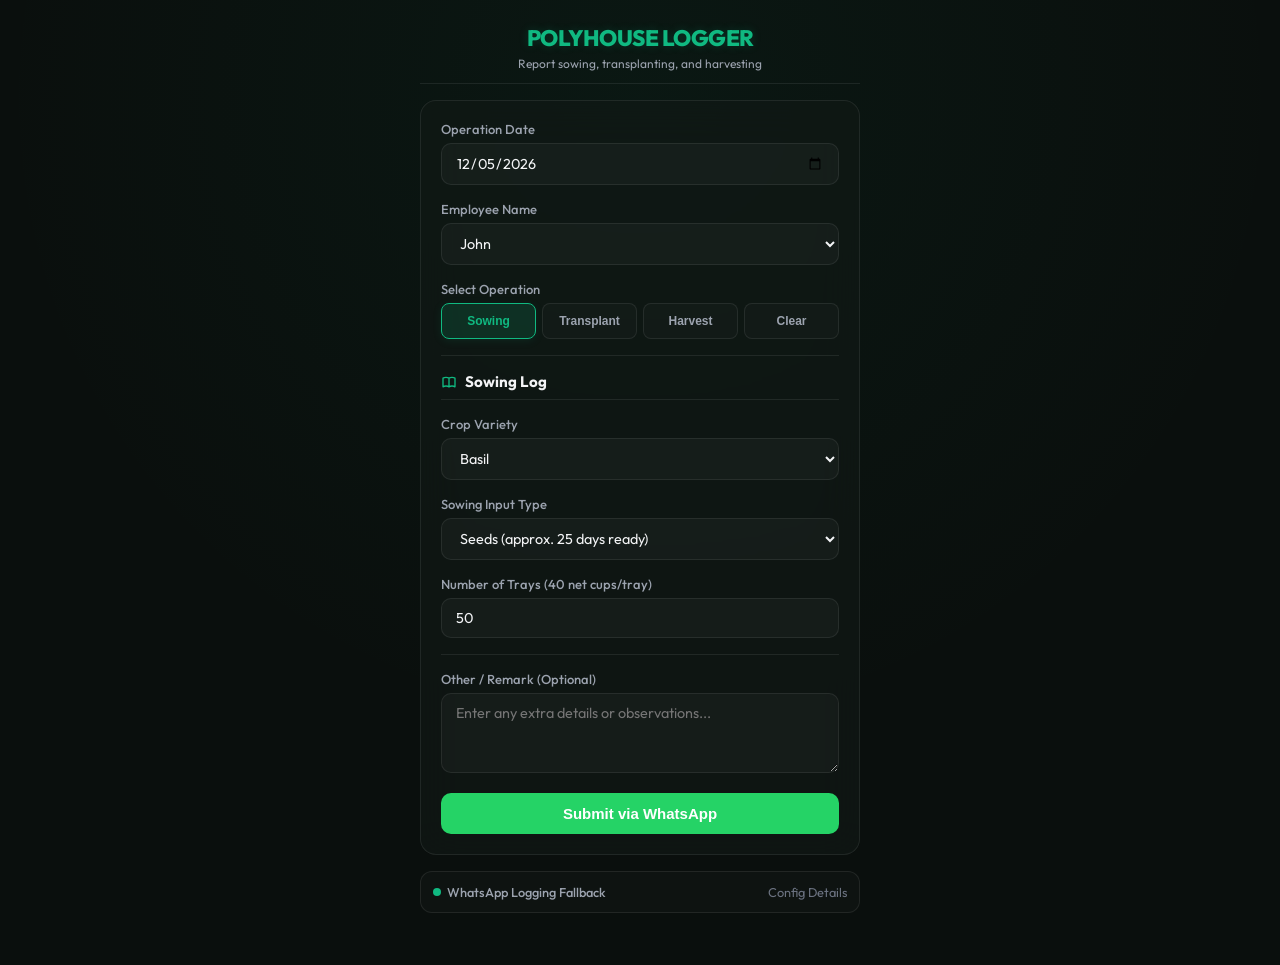
<file: log.html>
<!DOCTYPE html>
<html lang="en">
<head>
  <meta charset="UTF-8">
  <meta name="viewport" content="width=device-width, initial-scale=1.0, maximum-scale=1.0, user-scalable=no">
  <title>Polyhouse Mobile Logger</title>
  <link rel="stylesheet" href="styles.css">
  <style>
    body {
      justify-content: center;
      background-image: radial-gradient(circle at 50% 10%, rgba(16, 185, 129, 0.05) 0%, transparent 60%);
      padding: 12px;
      overflow-y: auto;
    }
    
    .mobile-container {
      width: 100%;
      max-width: 440px;
      margin: 0 auto;
      display: flex;
      flex-direction: column;
      gap: 16px;
      padding-bottom: 40px;
    }

    .mobile-header {
      text-align: center;
      padding: 12px 0;
      border-bottom: 1px solid var(--border-color);
    }

    .mobile-header h1 {
      font-size: 1.4rem;
      font-weight: 800;
      letter-spacing: -0.5px;
      color: var(--accent);
      text-shadow: 0 0 10px rgba(16, 185, 129, 0.2);
    }

    .mobile-header p {
      font-size: 0.75rem;
      color: var(--text-secondary);
      margin-top: 4px;
    }

    .mobile-card {
      background: var(--bg-card);
      backdrop-filter: blur(20px);
      -webkit-backdrop-filter: blur(20px);
      border: 1px solid var(--border-color);
      border-radius: 16px;
      padding: 20px;
    }

    .section-title {
      font-size: 0.95rem;
      font-weight: 700;
      margin-bottom: 16px;
      display: flex;
      align-items: center;
      gap: 8px;
      color: var(--text-primary);
      border-bottom: 1px solid var(--border-color);
      padding-bottom: 8px;
    }

    .section-title svg {
      color: var(--accent);
    }

    /* Operation Selection Grid */
    .op-selector {
      display: grid;
      grid-template-columns: repeat(4, 1fr);
      gap: 6px;
      margin-bottom: 16px;
    }

    .op-btn {
      background: rgba(255, 255, 255, 0.02);
      border: 1px solid var(--border-color);
      color: var(--text-secondary);
      padding: 10px 4px;
      border-radius: 8px;
      font-size: 0.75rem;
      font-weight: 600;
      cursor: pointer;
      text-align: center;
      transition: var(--transition-fast);
    }

    .op-btn.active {
      background: rgba(16, 185, 129, 0.15);
      color: var(--accent);
      border-color: var(--accent);
      box-shadow: 0 2px 10px rgba(16, 185, 129, 0.1);
    }

    /* Row Picker Grid */
    .picker-grid {
      display: grid;
      grid-template-columns: repeat(5, 1fr);
      gap: 6px;
      margin-bottom: 12px;
      max-height: 110px;
      overflow-y: auto;
      padding: 4px;
      border: 1px solid var(--border-color);
      border-radius: 10px;
      background: rgba(0, 0, 0, 0.2);
    }

    .picker-btn {
      background: rgba(255, 255, 255, 0.03);
      border: 1px solid var(--border-color);
      color: var(--text-secondary);
      padding: 6px 0;
      border-radius: 8px;
      font-size: 0.75rem;
      font-weight: 600;
      cursor: pointer;
      transition: var(--transition-fast);
    }

    .picker-btn.active {
      background: var(--accent);
      color: #fff;
      border-color: var(--accent);
      box-shadow: 0 0 10px var(--accent-glow);
    }

    .line-selector {
      display: grid;
      grid-template-columns: 1fr 1fr;
      gap: 12px;
      margin-bottom: 16px;
    }

    .line-btn {
      background: rgba(255, 255, 255, 0.03);
      border: 1px solid var(--border-color);
      color: var(--text-secondary);
      padding: 10px;
      border-radius: 10px;
      font-size: 0.85rem;
      font-weight: 700;
      cursor: pointer;
      transition: var(--transition-fast);
      text-align: center;
    }

    .line-btn.active {
      background: rgba(6, 182, 212, 0.2);
      border-color: #06b6d4;
      color: #22d3ee;
      box-shadow: 0 0 8px rgba(6, 182, 212, 0.15);
    }

    .btn-actions-stack {
      display: flex;
      flex-direction: column;
      gap: 10px;
      margin-top: 16px;
    }

    .btn-whatsapp {
      background: #25d366 !important;
      color: #fff !important;
    }

    .btn-whatsapp:hover {
      background: #128c7e !important;
      box-shadow: 0 4px 15px rgba(37, 211, 102, 0.3) !important;
    }

    .status-banner {
      background: rgba(255, 255, 255, 0.02);
      border: 1px solid var(--border-color);
      border-radius: 12px;
      padding: 12px;
      font-size: 0.8rem;
      display: flex;
      align-items: center;
      justify-content: space-between;
    }
  </style>
</head>
<body>

  <div class="mobile-container">
    
    <!-- Header -->
    <div class="mobile-header">
      <h1>POLYHOUSE LOGGER</h1>
      <p>Report sowing, transplanting, and harvesting</p>
    </div>

    <!-- Unified Reporting Card -->
    <div class="mobile-card">
      
      <!-- Date & Employee selection at the TOP (Always visible) -->
      <div class="form-group">
        <label for="m-date">Operation Date</label>
        <input type="date" id="m-date" required>
      </div>

      <div class="form-group">
        <label for="m-employee">Employee Name</label>
        <select id="m-employee" required>
          <!-- Loaded dynamically from configuration link -->
          <option value="Sanjay Kumar">Sanjay Kumar</option>
          <option value="John Doe">John Doe</option>
        </select>
      </div>

      <!-- Operation Selector -->
      <div class="form-group" style="margin-top: 16px;">
        <label>Select Operation</label>
        <div class="op-selector">
          <button type="button" class="op-btn active" id="op-sowing" onclick="selectOperation('sowing')">Sowing</button>
          <button type="button" class="op-btn" id="op-transplant" onclick="selectOperation('transplant')">Transplant</button>
          <button type="button" class="op-btn" id="op-harvest" onclick="selectOperation('harvest')">Harvest</button>
          <button type="button" class="op-btn" id="op-clear" onclick="selectOperation('clear')">Clear</button>
        </div>
      </div>

      <!-- DYNAMIC SECTION FOR SOWING -->
      <div id="section-sowing" style="display:block; border-top:1px solid var(--border-color); padding-top:16px;">
        <div class="section-title">
          <svg xmlns="http://www.w3.org/2000/svg" width="16" height="16" fill="none" viewBox="0 0 24 24" stroke="currentColor" stroke-width="2"><path stroke-linecap="round" stroke-linejoin="round" d="M12 6.253v13m0-13C10.832 5.477 9.246 5 7.5 5S4.168 5.477 3 6.253v13C4.168 18.477 5.754 18 7.5 18s3.332.477 4.5 1.253m0-13C13.168 5.477 14.754 5 16.5 5c1.747 0 3.332.477 4.5 1.253v13C19.832 18.477 18.247 18 16.5 18c-1.746 0-3.332.477-4.5 1.253" /></svg>
          <span>Sowing Log</span>
        </div>
        <div class="form-group">
          <label for="m-sow-crop">Crop Variety</label>
          <select id="m-sow-crop">
            <!-- Populated dynamically -->
            <option value="Romaine Lettuce">Romaine Lettuce</option>
            <option value="Butterhead Lettuce">Butterhead Lettuce</option>
            <option value="Spinach">Spinach</option>
            <option value="Basil">Basil</option>
            <option value="Coriander">Coriander</option>
          </select>
        </div>
        <div class="form-group">
          <label for="m-sow-type">Sowing Input Type</label>
          <select id="m-sow-type">
            <option value="seed">Seeds (approx. 25 days ready)</option>
            <option value="sapling">Saplings (approx. 9 days ready)</option>
          </select>
        </div>
        <div class="form-group">
          <label for="m-sow-trays">Number of Trays (40 net cups/tray)</label>
          <input type="number" id="m-sow-trays" min="1" max="500" value="50">
        </div>
      </div>

      <!-- DYNAMIC SECTION FOR TRANSPLANT -->
      <div id="section-transplant" style="display:none; border-top:1px solid var(--border-color); padding-top:16px;">
        <div class="section-title">
          <svg xmlns="http://www.w3.org/2000/svg" width="16" height="16" fill="none" viewBox="0 0 24 24" stroke="currentColor" stroke-width="2"><path stroke-linecap="round" stroke-linejoin="round" d="M12 4v16m8-8H4" /></svg>
          <span>Transplant Log</span>
        </div>
        <div class="form-group">
          <label>Select Target Row</label>
          <div class="picker-grid" id="picker-tx-row">
            <!-- Row buttons injected -->
          </div>
        </div>
        <div class="form-group">
          <label for="m-tx-crop">Select Crop Variety</label>
          <select id="m-tx-crop" onchange="updateGeneratedBatchId()">
            <!-- Populated dynamically -->
          </select>
        </div>
        <div class="form-group">
          <label>Generated Batch ID</label>
          <div id="m-tx-batch-display" style="padding: 10px 14px; background: rgba(255,255,255,0.05); border: 1px solid var(--border-color); border-radius: 10px; font-weight: 700; color: var(--accent); font-family: monospace;">-</div>
        </div>
        <div class="form-group">
          <label for="m-tx-towers">Towers Transplanted (Max 126)</label>
          <input type="number" id="m-tx-towers" min="1" max="126" value="126">
        </div>
      </div>

      <!-- DYNAMIC SECTION FOR HARVEST -->
      <div id="section-harvest" style="display:none; border-top:1px solid var(--border-color); padding-top:16px;">
        <div class="section-title">
          <svg xmlns="http://www.w3.org/2000/svg" width="16" height="16" fill="none" viewBox="0 0 24 24" stroke="currentColor" stroke-width="2"><path stroke-linecap="round" stroke-linejoin="round" d="M9 12l2 2 4-4M7.835 4.697a3.42 3.42 0 001.946-.806 3.42 3.42 0 014.438 0 3.42 3.42 0 001.946.806 3.42 3.42 0 013.138 3.138 3.42 3.42 0 00.806 1.946 3.42 3.42 0 010 4.438 3.42 3.42 0 00-.806 1.946 3.42 3.42 0 01-3.138 3.138 3.42 3.42 0 00-1.946.806 3.42 3.42 0 01-4.438 0 3.42 3.42 0 00-1.946-.806 3.42 3.42 0 01-3.138-3.138 3.42 3.42 0 00-.806-1.946 3.42 3.42 0 010-4.438 3.42 3.42 0 00.806-1.946 3.42 3.42 0 013.138-3.138z" /></svg>
          <span>Harvest & Yield Log</span>
        </div>
        <div class="form-group">
          <label>Select Row</label>
          <div class="picker-grid" id="picker-hrv-row">
            <!-- Row buttons injected -->
          </div>
        </div>
        <div class="form-group">
          <label>Active Growing Crop Info</label>
          <div id="m-hrv-active-info" style="padding: 12px; background: rgba(255,255,255,0.03); border: 1px solid var(--border-color); border-radius: 10px; font-size: 0.85rem; font-weight: 500;">Please select row</div>
        </div>
        <div class="form-group">
          <label for="m-hrv-stage">Stage Cut</label>
          <select id="m-hrv-stage">
            <option value="Shenda">Shenda Cut (Grooming / Pruning)</option>
            <option value="Harvest 1">1st Commercial Harvest</option>
            <option value="Harvest 2">2nd Commercial Harvest</option>
            <option value="Harvest 3">3rd Commercial Harvest</option>
          </select>
        </div>
        <div class="form-group">
          <label for="m-hrv-yield">Actual Yield (kg)</label>
          <input type="number" id="m-hrv-yield" step="0.1" placeholder="e.g. 450">
        </div>
        <div class="form-group">
          <label for="m-hrv-waste">Waste / Rejection (kg)</label>
          <input type="number" id="m-hrv-waste" step="0.1" value="0">
        </div>
      </div>

      <!-- DYNAMIC SECTION FOR CLEARANCE -->
      <div id="section-clear" style="display:none; border-top:1px solid var(--border-color); padding-top:16px;">
        <div class="section-title">
          <svg xmlns="http://www.w3.org/2000/svg" width="16" height="16" fill="none" viewBox="0 0 24 24" stroke="currentColor" stroke-width="2"><path stroke-linecap="round" stroke-linejoin="round" d="M19 7l-.867 12.142A2 2 0 0116.138 21H7.862a2 2 0 01-1.995-1.858L5 7m5 4v6m4-6v6m1-10V4a1 1 0 00-1-1h-4a1 1 0 00-1 1v3M4 7h16" /></svg>
          <span>Clear & Reset Row</span>
        </div>
        <div class="form-group">
          <label>Select Row</label>
          <div class="picker-grid" id="picker-clr-row">
            <!-- Row buttons injected -->
          </div>
        </div>
        <div class="form-group">
          <label for="m-clr-reason">Reason for Clearance</label>
          <select id="m-clr-reason">
            <option value="Normal harvest cycle completed">Normal harvest cycle completed</option>
            <option value="Crop disease / cleaning">Crop disease / cleaning</option>
            <option value="Early reset / weather change">Early reset / weather change</option>
          </select>
        </div>
      </div>

      <!-- Remark / Notes -->
      <div class="form-group" style="border-top: 1px solid var(--border-color); padding-top: 16px; margin-top: 16px;">
        <label for="m-remark">Other / Remark (Optional)</label>
        <textarea id="m-remark" placeholder="Enter any extra details or observations..." rows="3" style="width: 100%; min-height: 80px;"></textarea>
      </div>

      <!-- Submit button -->
      <div class="btn-actions-stack">
        <button type="button" class="btn-primary" id="btn-submit" onclick="submitLog()" style="width: 100%;">
          Submit Operation
        </button>
      </div>

    </div>

    <!-- Connection Banner -->
    <div class="status-banner">
      <div style="display:flex; align-items:center; gap:6px;">
        <span style="width:8px; height:8px; border-radius:50%; background-color:#10b981; display:inline-block;" id="status-dot"></span>
        <span id="status-text" style="color:var(--text-secondary); font-weight:500;">Offline (WhatsApp Reporting)</span>
      </div>
      <span style="color:var(--text-muted); cursor:pointer;" onclick="showConfigSummary()">Config Details</span>
    </div>

  </div>

  <div class="toast-container" id="toast-container"></div>

  <script>
    // Configuration parsed from URL query string
    let cloudConfig = {
      url: "",
      key: "",
      phone: "",
      crops: [],
      emps: []
    };

    let activeOperation = "sowing";
    let selectedRow = { transplant: 1, harvest: 1, clear: 1 };
    
    let generatedTxBatchId = "";
    let activeHarvestDetails = null;

    function updateGeneratedBatchId() {
      const cropSelect = document.getElementById("m-tx-crop");
      const dateInput = document.getElementById("m-date");
      const displayEl = document.getElementById("m-tx-batch-display");
      
      if (!cropSelect || !dateInput || !displayEl) return;
      
      const crop = cropSelect.value;
      const dateVal = dateInput.value; // YYYY-MM-DD
      
      if (!crop || !dateVal) {
        displayEl.innerText = "Waiting for crop/date...";
        generatedTxBatchId = "";
        return;
      }
      
      const cropInit = crop.substring(0, 3).toUpperCase();
      const dateParts = dateVal.split("-");
      const day = dateParts[2];
      const month = dateParts[1];
      
      generatedTxBatchId = `${cropInit}${day}${month}`;
      displayEl.innerText = generatedTxBatchId;
    }

    async function updateActiveCropForHarvest() {
      const row = selectedRow.harvest;
      const infoDiv = document.getElementById("m-hrv-active-info");
      if (!infoDiv) return;
      
      infoDiv.innerHTML = "Checking growing crop...";
      infoDiv.style.color = "var(--text-muted)";
      
      if (!cloudConfig.url || !cloudConfig.key) {
        infoDiv.innerHTML = "Offline fallback: Ready (Manually check dashboard)";
        infoDiv.style.color = "var(--text-secondary)";
        activeHarvestDetails = { crop: "Unknown Crop", batch: "OFFLINE" };
        return;
      }
      
      try {
        const cleanUrl = cloudConfig.url.endsWith('/') ? cloudConfig.url : cloudConfig.url + '/';
        const isSoil = (row === "Soil" || row === "soil");
        const rowFilter = isSoil ? 'line=eq.Soil' : `row=eq.${row}`;
        const endpoint = `${cleanUrl}rest/v1/polyhouse_logs?${rowFilter}&type=eq.transplant&order=date.desc&limit=1`;
        
        const res = await fetch(endpoint, {
          headers: {
            'apikey': cloudConfig.key,
            'Authorization': `Bearer ${cloudConfig.key}`
          }
        });
        
        if (res.ok) {
          const data = await res.json();
          if (data && data.length > 0) {
            const lastTx = data[0];
            
            // Check clearance
            const clearEndpoint = `${cleanUrl}rest/v1/polyhouse_logs?${rowFilter}&type=eq.clear&date=gte.${lastTx.date}&order=date.desc&limit=1`;
            const clearRes = await fetch(clearEndpoint, {
              headers: {
                'apikey': cloudConfig.key,
                'Authorization': `Bearer ${cloudConfig.key}`
              }
            });
            
            let isCleared = false;
            if (clearRes.ok) {
              const clearData = await clearRes.json();
              if (clearData && clearData.length > 0) {
                isCleared = true;
              }
            }
            
            if (!isCleared) {
              infoDiv.innerHTML = `Growing: <strong>${lastTx.crop}</strong> | Batch: <strong>${lastTx.batch}</strong>`;
              infoDiv.style.color = "var(--accent)";
              activeHarvestDetails = { crop: lastTx.crop, batch: lastTx.batch };
              return;
            }
          }
        }
        infoDiv.innerHTML = "No active crop found on this row (Empty).";
        infoDiv.style.color = "#f87171";
        activeHarvestDetails = null;
      } catch (e) {
        console.error("Error looking up active crop:", e);
        infoDiv.innerHTML = "Sync error: Defaulting to manual lookup";
        infoDiv.style.color = "var(--text-secondary)";
        activeHarvestDetails = { crop: "Unknown Crop", batch: "ERROR" };
      }
    }

    document.addEventListener("DOMContentLoaded", () => {
      // Default to today
      document.getElementById("m-date").value = new Date().toISOString().split('T')[0];
      
      // Load query parameters
      parseQueryParams();
      
      // Setup grid row pickers
      setupRowPickers();
      
      // Update UI elements from settings
      initializeFormOptions();
      
      // Bind date picker listener
      document.getElementById("m-date").addEventListener("input", () => {
        updateGeneratedBatchId();
        if (activeOperation === "harvest") {
          updateActiveCropForHarvest();
        }
      });
    });

    function parseQueryParams() {
      const params = new URLSearchParams(window.location.search);
      cloudConfig.url = params.get("url") || "";
      cloudConfig.key = params.get("key") || "";
      cloudConfig.phone = params.get("phone") || "";
      
      const cropsStr = params.get("crops");
      if (cropsStr) cloudConfig.crops = cropsStr.split(",");
      else cloudConfig.crops = ["Basil", "Mint", "Oregano", "Coriander", "Centella", "Lettuce"];
      
      const empsStr = params.get("emps");
      if (empsStr) cloudConfig.emps = empsStr.split(",");
      else cloudConfig.emps = ["John", "Maria", "Alex", "David", "Sanjay"];
    }

    function setupRowPickers() {
      ['transplant', 'harvest', 'clear'].forEach(mode => {
        const pickerId = mode === 'transplant' ? 'tx' : (mode === 'harvest' ? 'hrv' : 'clr');
        const picker = document.getElementById(`picker-${pickerId}-row`);
        if (!picker) return;
        picker.innerHTML = "";
        
        for (let r = 1; r <= 19; r++) {
          const btn = document.createElement("button");
          btn.type = "button";
          btn.className = `picker-btn ${r === 1 ? 'active' : ''}`;
          btn.innerText = r;
          btn.onclick = () => {
            document.querySelectorAll(`#picker-${pickerId}-row .picker-btn`).forEach(b => b.classList.remove('active'));
            btn.classList.add('active');
            selectedRow[mode] = r;
            if (mode === 'harvest') {
              updateActiveCropForHarvest();
            }
          };
          picker.appendChild(btn);
        }

        // Dedicated Soil cultivation button
        const soilBtn = document.createElement("button");
        soilBtn.type = "button";
        soilBtn.className = "picker-btn";
        soilBtn.style.gridColumn = "span 2";
        soilBtn.style.color = "#f59e0b";
        soilBtn.style.fontWeight = "700";
        soilBtn.style.fontSize = "0.75rem";
        soilBtn.innerText = "🌱 Soil";
        soilBtn.onclick = () => {
          document.querySelectorAll(`#picker-${pickerId}-row .picker-btn`).forEach(b => b.classList.remove('active'));
          soilBtn.classList.add('active');
          selectedRow[mode] = "Soil";
          if (mode === 'harvest') {
            updateActiveCropForHarvest();
          }
        };
        picker.appendChild(soilBtn);
      });
    }


    function initializeFormOptions() {
      // 1. Populate employees
      const empSelect = document.getElementById("m-employee");
      empSelect.innerHTML = "";
      cloudConfig.emps.forEach(emp => {
        empSelect.innerHTML += `<option value="${emp}">${emp}</option>`;
      });

      // 2. Populate sowing crops
      const cropSelect = document.getElementById("m-sow-crop");
      cropSelect.innerHTML = "";
      cloudConfig.crops.forEach(crop => {
        cropSelect.innerHTML += `<option value="${crop}">${crop}</option>`;
      });
      
      // Populate transplant crops
      const txCropSelect = document.getElementById("m-tx-crop");
      txCropSelect.innerHTML = "";
      cloudConfig.crops.forEach(crop => {
        txCropSelect.innerHTML += `<option value="${crop}">${crop}</option>`;
      });

      // 3. Toggle cloud connection views
      const dot = document.getElementById("status-dot");
      const text = document.getElementById("status-text");
      const submitBtn = document.getElementById("btn-submit");
      
      if (cloudConfig.url && cloudConfig.key) {
        dot.style.backgroundColor = "#3b82f6";
        dot.style.boxShadow = "0 0 8px rgba(59, 130, 246, 0.5)";
        text.innerText = "Connected to Supabase Cloud";
        text.style.color = "#93c5fd";
        submitBtn.innerText = "Submit to Supabase Cloud";
        submitBtn.className = "btn-primary";
      } else {
        dot.style.backgroundColor = "#10b981";
        text.innerText = "WhatsApp Logging Fallback";
        text.style.color = "var(--text-secondary)";
        submitBtn.innerText = "Submit via WhatsApp";
        submitBtn.className = "btn-primary btn-whatsapp";
      }
      
      // Fire generation
      updateGeneratedBatchId();
    }

    function selectOperation(op) {
      activeOperation = op;
      
      document.querySelectorAll(".op-btn").forEach(b => b.classList.remove("active"));
      document.getElementById(`op-${op}`).classList.add("active");
      
      document.getElementById("section-sowing").style.display = op === 'sowing' ? 'block' : 'none';
      document.getElementById("section-transplant").style.display = op === 'transplant' ? 'block' : 'none';
      document.getElementById("section-harvest").style.display = op === 'harvest' ? 'block' : 'none';
      document.getElementById("section-clear").style.display = op === 'clear' ? 'block' : 'none';
      
      if (op === 'harvest') {
        updateActiveCropForHarvest();
      }
    }

    function buildMessageString() {
      const date = document.getElementById("m-date").value;
      const employee = document.getElementById("m-employee").value;
      const remark = document.getElementById("m-remark").value.trim();
      
      let msg = `[ERP-LOG] `;
      
      if (activeOperation === "sowing") {
        const crop = document.getElementById("m-sow-crop").value;
        const type = document.getElementById("m-sow-type").value;
        const trays = document.getElementById("m-sow-trays").value;
        
        msg += `SOWING | Crop: ${crop} | Type: ${type} | Trays: ${trays} | Date: ${date} | Employee: ${employee}`;
      } else if (activeOperation === "transplant") {
        const row = selectedRow.transplant;
        const crop = document.getElementById("m-tx-crop").value;
        const towers = document.getElementById("m-tx-towers").value;
        
        if (!generatedTxBatchId) {
          alert("Unable to generate Batch ID. Verify date.");
          return null;
        }
        
        msg += `TRANSPLANT | Row: ${row} | Crop: ${crop} | Batch: ${generatedTxBatchId} | Towers: ${towers} | Date: ${date} | Employee: ${employee}`;
      } else if (activeOperation === "harvest") {
        const row = selectedRow.harvest;
        const stage = document.getElementById("m-hrv-stage").value;
        const yieldKg = document.getElementById("m-hrv-yield").value;
        const wasteKg = document.getElementById("m-hrv-waste").value || 0;
        
        if (!activeHarvestDetails) {
          alert("Cannot log harvest: No active crop found growing on Row " + row);
          return null;
        }
        if (!yieldKg) {
          alert("Please enter the harvested yield weight (kg)");
          return null;
        }
        
        msg += `HARVEST | Row: ${row} | Crop: ${activeHarvestDetails.crop} | Batch: ${activeHarvestDetails.batch} | Stage: ${stage} | Yield: ${yieldKg} | Waste: ${wasteKg} | Date: ${date} | Employee: ${employee}`;
      } else if (activeOperation === "clear") {
        const row = selectedRow.clear;
        const reason = document.getElementById("m-clr-reason").value;
        
        msg += `CLEAR | Row: ${row} | Reason: ${reason} | Date: ${date} | Employee: ${employee}`;
      }
      
      if (remark) {
        msg += ` | Remarks: ${remark}`;
      }
      
      return msg;
    }

    async function submitLog() {
      const msg = buildMessageString();
      if (!msg) return; // validation failed
      
      // If Supabase is NOT configured, automatically run WhatsApp fallback
      if (!cloudConfig.url || !cloudConfig.key) {
        const url = `https://wa.me/${cloudConfig.phone}?text=${encodeURIComponent(msg)}`;
        window.open(url, '_blank');
        showToast("WhatsApp launched with pre-filled template!", "success");
        return;
      }

      // Handle Supabase Cloud Submission
      const statusBanner = document.getElementById("status-text");
      statusBanner.innerText = "Submitting log to cloud...";
      
      try {
        // Parse parts into object fields matching database columns
        const parts = msg.replace("[ERP-LOG] ", "").split("|");
        const actionType = parts[0].trim().toLowerCase();
        const remark = document.getElementById("m-remark").value.trim();
        
        const payload = {
          type: actionType,
          logged_by: document.getElementById("m-employee").value,
          date: document.getElementById("m-date").value
        };

        if (actionType === "sowing") {
          payload.crop = document.getElementById("m-sow-crop").value;
          payload.sow_type = document.getElementById("m-sow-type").value;
          payload.trays = parseInt(document.getElementById("m-sow-trays").value);
          payload.reason = remark;
        } else if (actionType === "transplant") {
          const rowVal = selectedRow.transplant;
          const isSoil = (rowVal === "Soil" || rowVal === "soil");
          payload.row = isSoil ? null : rowVal;
          payload.line = isSoil ? "Soil" : null;
          payload.crop = document.getElementById("m-tx-crop").value;
          payload.batch = generatedTxBatchId;
          payload.towers = parseInt(document.getElementById("m-tx-towers").value);
          payload.reason = remark;
        } else if (actionType === "harvest") {
          const rowVal = selectedRow.harvest;
          const isSoil = (rowVal === "Soil" || rowVal === "soil");
          payload.row = isSoil ? null : rowVal;
          payload.line = isSoil ? "Soil" : null;
          payload.crop = activeHarvestDetails.crop;
          payload.batch = activeHarvestDetails.batch;
          payload.stage = document.getElementById("m-hrv-stage").value;
          payload.yield_kg = parseFloat(document.getElementById("m-hrv-yield").value);
          payload.waste_kg = parseFloat(document.getElementById("m-hrv-waste").value || 0);
          payload.reason = remark;
        } else if (actionType === "clear") {
          const rowVal = selectedRow.clear;
          const isSoil = (rowVal === "Soil" || rowVal === "soil");
          payload.row = isSoil ? null : rowVal;
          payload.line = isSoil ? "Soil" : null;
          payload.reason = document.getElementById("m-clr-reason").value + (remark ? " - " + remark : "");
        }

        const cleanUrl = cloudConfig.url.endsWith('/') ? cloudConfig.url : cloudConfig.url + '/';
        const dbUrl = `${cleanUrl}rest/v1/polyhouse_logs`;

        const response = await fetch(dbUrl, {
          method: 'POST',
          headers: {
            'apikey': cloudConfig.key,
            'Authorization': `Bearer ${cloudConfig.key}`,
            'Content-Type': 'application/json',
            'Prefer': 'return=minimal'
          },
          body: JSON.stringify(payload)
        });

        if (!response.ok) {
          throw new Error(`Server returned ${response.status}: ${response.statusText}`);
        }

        showToast("Log submitted directly to Supabase queue!", "success");
        
        // Clear remark
        document.getElementById("m-remark").value = "";
        
        // Reset dynamic field values on success
        if (actionType === "sowing") {
          document.getElementById("m-sow-trays").value = 50;
        } else if (actionType === "transplant") {
          // Fire generation
          updateGeneratedBatchId();
        } else if (actionType === "harvest") {
          document.getElementById("m-hrv-yield").value = "";
          document.getElementById("m-hrv-waste").value = 0;
          updateActiveCropForHarvest();
        }

      } catch (err) {
        console.error("Cloud post failed:", err);
        showToast("Error writing to cloud. Saved in fallback template.", "danger");
      } finally {
        statusBanner.innerText = "Connected to Supabase Cloud";
      }
    }

    function showConfigSummary() {
      let info = `Logger Settings:\n`;
      info += `• Cloud Server: ${cloudConfig.url ? cloudConfig.url : 'Offline Mode'}\n`;
      info += `• WhatsApp Contact: ${cloudConfig.phone ? cloudConfig.phone : 'Not Configured'}\n`;
      info += `• Employees Catalog Size: ${cloudConfig.emps.length}\n`;
      info += `• Crop Varieties Size: ${cloudConfig.crops.length}\n`;
      alert(info);
    }

    function showToast(message, type = "success") {
      const container = document.getElementById("toast-container");
      const toast = document.createElement("div");
      toast.className = `toast ${type === 'danger' ? 'warning' : ''}`;
      toast.innerHTML = `<span>${message}</span>`;
      container.appendChild(toast);
      setTimeout(() => {
        toast.style.opacity = '0';
        setTimeout(() => container.removeChild(toast), 300);
      }, 3000);
    }
  </script>
</body>
</html>
</file>
<file: styles.css>
/* Import Outfit Font */
@import url('https://fonts.googleapis.com/css2?family=Outfit:wght@300;400;500;600;700;800&display=swap');

:root {
  /* Color Palette - Premium Dark Green & Glassmorphism */
  --bg-primary: #0a0f0d;
  --bg-secondary: #121a16;
  --bg-card: rgba(18, 26, 22, 0.65);
  --bg-card-hover: rgba(26, 38, 32, 0.8);
  
  --border-color: rgba(255, 255, 255, 0.08);
  --border-glow: rgba(76, 201, 240, 0.15);
  
  --text-primary: #f3f4f6;
  --text-secondary: #9ca3af;
  --text-muted: #6b7280;
  
  /* Status Colors */
  --color-empty: #1f2937;
  --color-transplanted: #f97316; /* Orange */
  --color-shenda: #eab308; /* Yellow */
  --color-harvest1: #22c55e; /* Green */
  --color-harvest2: #06b6d4; /* Cyan */
  --color-harvest3: #8b5cf6; /* Violet */
  --color-ready: #3b82f6; /* Glowing Blue */
  --color-alert: #ef4444; /* Red */
  
  /* Brand Accent */
  --accent: #10b981; /* Emerald */
  --accent-glow: rgba(16, 185, 129, 0.4);
  --accent-hover: #059669;
  
  --font-main: 'Outfit', -apple-system, BlinkMacSystemFont, "Segoe UI", Roboto, sans-serif;
  --transition-fast: 0.2s ease;
  --transition-normal: 0.3s cubic-bezier(0.4, 0, 0.2, 1);
  
  --sidebar-width: 260px;
  --header-height: 70px;
}

* {
  box-sizing: border-box;
  margin: 0;
  padding: 0;
}

body {
  font-family: var(--font-main);
  background-color: var(--bg-primary);
  background-image: 
    radial-gradient(circle at 10% 20%, rgba(16, 185, 129, 0.03) 0%, transparent 40%),
    radial-gradient(circle at 90% 80%, rgba(6, 182, 212, 0.03) 0%, transparent 40%);
  color: var(--text-primary);
  min-height: 100vh;
  display: flex;
  overflow-x: hidden;
}

/* Scrollbar styling */
::-webkit-scrollbar {
  width: 8px;
  height: 8px;
}
::-webkit-scrollbar-track {
  background: var(--bg-primary);
}
::-webkit-scrollbar-thumb {
  background: rgba(255, 255, 255, 0.1);
  border-radius: 4px;
}
::-webkit-scrollbar-thumb:hover {
  background: rgba(255, 255, 255, 0.2);
}

/* Sidebar Styling */
.sidebar {
  width: var(--sidebar-width);
  background-color: rgba(10, 15, 13, 0.95);
  border-right: 1px solid var(--border-color);
  padding: 24px;
  display: flex;
  flex-direction: column;
  position: fixed;
  height: 100vh;
  left: 0;
  top: 0;
  z-index: 100;
  backdrop-filter: blur(10px);
}

.sidebar-logo {
  display: flex;
  align-items: center;
  gap: 12px;
  font-size: 1.25rem;
  font-weight: 700;
  color: var(--text-primary);
  margin-bottom: 40px;
  letter-spacing: 0.5px;
}

.sidebar-logo svg {
  color: var(--accent);
  filter: drop-shadow(0 0 8px var(--accent-glow));
}

.sidebar-menu {
  list-style: none;
  display: flex;
  flex-direction: column;
  gap: 8px;
}

.menu-item {
  display: flex;
  align-items: center;
  gap: 12px;
  padding: 12px 16px;
  color: var(--text-secondary);
  text-decoration: none;
  border-radius: 12px;
  font-weight: 500;
  cursor: pointer;
  transition: var(--transition-fast);
  border: 1px solid transparent;
}

.menu-item:hover {
  color: var(--text-primary);
  background-color: rgba(255, 255, 255, 0.03);
}

.menu-item.active {
  color: #fff;
  background-color: rgba(16, 185, 129, 0.15);
  border-color: rgba(16, 185, 129, 0.3);
  box-shadow: 0 0 15px rgba(16, 185, 129, 0.05);
}

.menu-item svg {
  width: 20px;
  height: 20px;
  transition: var(--transition-fast);
}

.menu-item.active svg {
  color: var(--accent);
  filter: drop-shadow(0 0 4px var(--accent-glow));
}

/* Main Content Area */
.main-content {
  margin-left: var(--sidebar-width);
  flex-grow: 1;
  min-width: 0;
  min-height: 100vh;
  padding: 32px;
  display: flex;
  flex-direction: column;
  gap: 24px;
}

/* Header */
header {
  display: flex;
  justify-content: space-between;
  align-items: center;
  border-bottom: 1px solid var(--border-color);
  padding-bottom: 20px;
}

h1 {
  font-size: 1.75rem;
  font-weight: 700;
  letter-spacing: -0.5px;
}

.header-meta {
  font-size: 0.875rem;
  color: var(--text-secondary);
  display: flex;
  align-items: center;
  gap: 16px;
}

.live-indicator {
  display: flex;
  align-items: center;
  gap: 6px;
  background-color: rgba(16, 185, 129, 0.1);
  color: var(--accent);
  padding: 4px 10px;
  border-radius: 20px;
  font-weight: 600;
  font-size: 0.75rem;
  border: 1px solid rgba(16, 185, 129, 0.2);
}

.live-dot {
  width: 6px;
  height: 6px;
  background-color: var(--accent);
  border-radius: 50%;
  box-shadow: 0 0 8px var(--accent);
  animation: pulse 2s infinite;
}

/* Alerts Banner */
.alerts-container {
  display: flex;
  flex-direction: column;
  gap: 10px;
}

.alert-card {
  display: flex;
  align-items: center;
  justify-content: space-between;
  padding: 14px 20px;
  border-radius: 12px;
  font-size: 0.9rem;
  backdrop-filter: blur(12px);
  border: 1px solid var(--border-color);
  animation: slideIn 0.3s ease-out;
}

.alert-card.info {
  background-color: rgba(59, 130, 246, 0.08);
  border-color: rgba(59, 130, 246, 0.2);
  color: #93c5fd;
}

.alert-card.warning {
  background-color: rgba(234, 179, 8, 0.08);
  border-color: rgba(234, 179, 8, 0.2);
  color: #fef08a;
}

.alert-card.success {
  background-color: rgba(16, 185, 129, 0.08);
  border-color: rgba(16, 185, 129, 0.2);
  color: #a7f3d0;
}

.alert-content {
  display: flex;
  align-items: center;
  gap: 12px;
}

.alert-action-btn {
  background-color: rgba(255, 255, 255, 0.1);
  color: inherit;
  border: none;
  padding: 6px 12px;
  border-radius: 8px;
  font-size: 0.8rem;
  font-weight: 600;
  cursor: pointer;
  transition: var(--transition-fast);
}

.alert-action-btn:hover {
  background-color: rgba(255, 255, 255, 0.2);
}

/* Tabs Display */
.tab-content {
  display: none;
  animation: fadeIn 0.4s ease;
}

.tab-content.active {
  display: block;
}

/* Summary Grid Cards */
.metrics-grid {
  display: grid;
  grid-template-columns: repeat(auto-fit, minmax(220px, 1fr));
  gap: 20px;
  margin-bottom: 24px;
}

.card {
  background: var(--bg-card);
  backdrop-filter: blur(16px);
  -webkit-backdrop-filter: blur(16px);
  border: 1px solid var(--border-color);
  border-radius: 16px;
  padding: 24px;
  transition: var(--transition-normal);
  position: relative;
  overflow: hidden;
}

.card::before {
  content: '';
  position: absolute;
  top: 0;
  left: 0;
  width: 100%;
  height: 3px;
  background: transparent;
  transition: var(--transition-normal);
}

.card:hover {
  transform: translateY(-2px);
  background: var(--bg-card-hover);
  border-color: rgba(255, 255, 255, 0.12);
  box-shadow: 0 12px 24px -10px rgba(0, 0, 0, 0.4);
}

.card.primary::before { background: var(--accent); }
.card.warning::before { background: var(--color-transplanted); }
.card.info::before { background: var(--color-ready); }
.card.danger::before { background: var(--color-alert); }

.card-title {
  font-size: 0.875rem;
  color: var(--text-secondary);
  font-weight: 500;
  text-transform: uppercase;
  letter-spacing: 0.5px;
  margin-bottom: 12px;
  display: flex;
  justify-content: space-between;
  align-items: center;
}

.card-value {
  font-size: 2rem;
  font-weight: 700;
  letter-spacing: -0.5px;
  line-height: 1.2;
}

.card-subtext {
  font-size: 0.8125rem;
  color: var(--text-muted);
  margin-top: 8px;
  display: flex;
  align-items: center;
  gap: 4px;
}

/* Polyhouse Visual Grid Map */
.polyhouse-grid-container {
  display: flex;
  flex-direction: column;
  gap: 16px;
  background: var(--bg-card);
  backdrop-filter: blur(16px);
  border: 1px solid var(--border-color);
  border-radius: 16px;
  padding: 24px;
  margin-bottom: 24px;
  min-width: 0;
}

.grid-header {
  display: flex;
  justify-content: space-between;
  align-items: center;
  flex-wrap: wrap;
  gap: 16px;
}

.legend {
  display: flex;
  flex-wrap: wrap;
  gap: 12px;
}

.legend-item {
  display: flex;
  align-items: center;
  gap: 6px;
  font-size: 0.75rem;
  color: var(--text-secondary);
  font-weight: 500;
}

.legend-color {
  width: 12px;
  height: 12px;
  border-radius: 3px;
  border: 1px solid rgba(255, 255, 255, 0.1);
}

/* Legend and Grid Cell Color States */
.state-empty { background-color: var(--color-empty); }
.state-transplanted { background-color: var(--color-transplanted); }
.state-shenda { background-color: var(--color-shenda); }
.state-harvest1 { background-color: var(--color-harvest1); }
.state-harvest2 { background-color: var(--color-harvest2); }
.state-harvest3 { background-color: var(--color-harvest3); }
.state-ready { background-color: var(--color-ready); box-shadow: 0 0 10px rgba(59, 130, 246, 0.4); animation: pulseGlow 2s infinite; }

.polyhouse-map {
  display: flex;
  flex-direction: column;
  gap: 8px;
  overflow-x: auto;
  padding: 10px 0;
}

.row-container {
  display: flex;
  align-items: center;
  gap: 12px;
  min-width: max-content;
}

.row-label {
  font-size: 0.8rem;
  font-weight: 700;
  width: 60px;
  color: var(--text-secondary);
}

.lines-wrapper {
  display: flex;
  flex-direction: column;
  gap: 4px;
}

.line-row {
  display: flex;
  align-items: center;
  gap: 6px;
}

.line-label {
  font-size: 0.7rem;
  font-weight: 600;
  color: var(--text-muted);
  width: 16px;
  text-align: center;
}

.towers-grid {
  display: flex;
  gap: 1px;
}

.tower-cell {
  width: 7px;
  height: 12px;
  border-radius: 1px;
  cursor: pointer;
  transition: transform 0.15s ease, filter 0.15s ease;
  position: relative;
}

.tower-cell:hover {
  transform: scale(2);
  z-index: 10;
  filter: brightness(1.2);
}

/* Entire Line Quick Interaction */
.line-block {
  display: flex;
  align-items: center;
  gap: 12px;
  background: rgba(255, 255, 255, 0.02);
  border: 1px solid var(--border-color);
  padding: 8px 16px;
  border-radius: 12px;
  cursor: pointer;
  transition: var(--transition-fast);
}

.line-block:hover {
  background: rgba(255, 255, 255, 0.05);
  border-color: rgba(255, 255, 255, 0.15);
}

.line-block-title {
  font-size: 0.9rem;
  font-weight: 600;
}

.line-grid-compact {
  display: grid;
  grid-template-columns: repeat(19, 1fr);
  gap: 16px;
}

.row-card {
  background: rgba(255, 255, 255, 0.01);
  border: 1px solid var(--border-color);
  border-radius: 12px;
  padding: 12px;
  display: flex;
  flex-direction: column;
  gap: 8px;
}

.row-card-title {
  font-size: 0.8rem;
  font-weight: 700;
  border-bottom: 1px solid rgba(255, 255, 255, 0.05);
  padding-bottom: 4px;
}

.line-pill {
  padding: 8px;
  border-radius: 8px;
  text-align: center;
  font-size: 0.75rem;
  font-weight: 600;
  cursor: pointer;
  transition: var(--transition-fast);
  border: 1px solid transparent;
}

.line-pill:hover {
  transform: translateY(-1px);
  filter: brightness(1.15);
}

/* Dashboard Side-by-Side Panels */
.dashboard-panels {
  display: grid;
  grid-template-columns: 2fr 1fr;
  gap: 20px;
}

.tray-status-list {
  display: flex;
  flex-direction: column;
  gap: 12px;
}

.tray-status-item {
  display: flex;
  align-items: center;
  justify-content: space-between;
  padding: 12px;
  background: rgba(255, 255, 255, 0.02);
  border: 1px solid var(--border-color);
  border-radius: 10px;
}

.tray-meta {
  display: flex;
  flex-direction: column;
  gap: 4px;
}

.tray-title {
  font-size: 0.875rem;
  font-weight: 600;
}

.tray-subtitle {
  font-size: 0.75rem;
  color: var(--text-muted);
}

.tray-badge {
  font-size: 0.75rem;
  font-weight: 600;
  padding: 4px 8px;
  border-radius: 6px;
}

.tray-badge.germinating {
  background-color: rgba(249, 115, 22, 0.1);
  color: var(--color-transplanted);
  border: 1px solid rgba(249, 115, 22, 0.2);
}

.tray-badge.ready {
  background-color: rgba(34, 197, 94, 0.1);
  color: var(--color-harvest1);
  border: 1px solid rgba(34, 197, 94, 0.2);
  box-shadow: 0 0 8px rgba(34, 197, 94, 0.2);
}

/* Operations Forms Layout */
.operations-layout {
  display: grid;
  grid-template-columns: 1fr 2fr;
  gap: 24px;
}

.form-card {
  background: var(--bg-card);
  backdrop-filter: blur(16px);
  border: 1px solid var(--border-color);
  border-radius: 16px;
  padding: 24px;
  height: fit-content;
}

.form-group {
  margin-bottom: 16px;
}

.form-row {
  display: grid;
  grid-template-columns: 1fr 1fr;
  gap: 12px;
}

label {
  display: block;
  font-size: 0.8125rem;
  font-weight: 500;
  color: var(--text-secondary);
  margin-bottom: 6px;
}

input, select, textarea {
  width: 100%;
  background: rgba(255, 255, 255, 0.03);
  border: 1px solid var(--border-color);
  border-radius: 10px;
  padding: 10px 14px;
  color: var(--text-primary);
  font-family: var(--font-main);
  font-size: 0.9rem;
  outline: none;
  transition: var(--transition-fast);
}

select option {
  background-color: var(--bg-secondary);
  color: var(--text-primary);
}

input:focus, select:focus, textarea:focus {
  border-color: var(--accent);
  background: rgba(255, 255, 255, 0.05);
  box-shadow: 0 0 10px rgba(16, 185, 129, 0.1);
}

button.btn-primary {
  width: 100%;
  background: var(--accent);
  color: #fff;
  border: none;
  border-radius: 10px;
  padding: 12px;
  font-weight: 600;
  font-size: 0.9375rem;
  cursor: pointer;
  transition: var(--transition-fast);
  display: flex;
  align-items: center;
  justify-content: center;
  gap: 8px;
}

button.btn-primary:hover {
  background: var(--accent-hover);
  box-shadow: 0 4px 15px var(--accent-glow);
}

button.btn-secondary {
  background: transparent;
  color: var(--text-primary);
  border: 1px solid var(--border-color);
  border-radius: 10px;
  padding: 10px 18px;
  font-weight: 500;
  font-size: 0.9rem;
  cursor: pointer;
  transition: var(--transition-fast);
}

button.btn-secondary:hover {
  background: rgba(255, 255, 255, 0.03);
  border-color: rgba(255, 255, 255, 0.2);
}

button.btn-danger {
  background: rgba(239, 68, 68, 0.1);
  color: #f87171;
  border: 1px solid rgba(239, 68, 68, 0.2);
  border-radius: 10px;
  padding: 10px 18px;
  font-weight: 500;
  font-size: 0.9rem;
  cursor: pointer;
  transition: var(--transition-fast);
}

button.btn-danger:hover {
  background: rgba(239, 68, 68, 0.2);
}

/* History logs list view */
.log-card {
  background: var(--bg-card);
  backdrop-filter: blur(16px);
  border: 1px solid var(--border-color);
  border-radius: 16px;
  padding: 24px;
}

.log-filters {
  display: flex;
  gap: 12px;
  margin-bottom: 20px;
}

.log-filter-btn {
  background: rgba(255, 255, 255, 0.02);
  border: 1px solid var(--border-color);
  color: var(--text-secondary);
  padding: 8px 16px;
  border-radius: 10px;
  font-size: 0.85rem;
  font-weight: 500;
  cursor: pointer;
  transition: var(--transition-fast);
}

.log-filter-btn:hover {
  color: var(--text-primary);
  background: rgba(255, 255, 255, 0.05);
}

.log-filter-btn.active {
  background: rgba(16, 185, 129, 0.1);
  border-color: rgba(16, 185, 129, 0.3);
  color: var(--accent);
}

.log-table-wrapper {
  overflow-x: auto;
}

table {
  width: 100%;
  border-collapse: collapse;
  text-align: left;
}

thead {
  border-bottom: 1px solid var(--border-color);
}

th {
  padding: 12px 16px;
  font-size: 0.8rem;
  color: var(--text-muted);
  font-weight: 600;
  text-transform: uppercase;
  letter-spacing: 0.5px;
}

td {
  padding: 14px 16px;
  font-size: 0.875rem;
  border-bottom: 1px solid rgba(255, 255, 255, 0.02);
  color: var(--text-secondary);
}

tr:hover td {
  color: var(--text-primary);
  background: rgba(255, 255, 255, 0.01);
}

.log-action-btn {
  background: transparent;
  border: none;
  color: var(--text-muted);
  cursor: pointer;
  transition: var(--transition-fast);
  padding: 4px;
  border-radius: 4px;
}

.log-action-btn:hover {
  color: #ef4444;
  background: rgba(239, 68, 68, 0.1);
}

/* Analytics Tab layout */
.analytics-grid {
  display: grid;
  grid-template-columns: repeat(2, 1fr);
  gap: 20px;
}

.chart-card {
  background: var(--bg-card);
  backdrop-filter: blur(16px);
  border: 1px solid var(--border-color);
  border-radius: 16px;
  padding: 24px;
  display: flex;
  flex-direction: column;
  gap: 16px;
}

.chart-container {
  position: relative;
  width: 100%;
  height: 300px;
}

/* Settings Forms */
.settings-grid {
  display: grid;
  grid-template-columns: repeat(2, 1fr);
  gap: 20px;
}

.setting-section {
  display: flex;
  flex-direction: column;
  gap: 16px;
}

.crop-tag {
  display: inline-flex;
  align-items: center;
  gap: 6px;
  background: rgba(255, 255, 255, 0.03);
  border: 1px solid var(--border-color);
  padding: 6px 12px;
  border-radius: 20px;
  font-size: 0.8rem;
  color: var(--text-secondary);
}

.crop-tag-remove {
  background: none;
  border: none;
  color: var(--text-muted);
  cursor: pointer;
  font-weight: 700;
}

.crop-tag-remove:hover {
  color: #ef4444;
}

.crop-catalog-box {
  display: flex;
  flex-wrap: wrap;
  gap: 8px;
  margin-top: 8px;
}

.admin-actions {
  display: flex;
  gap: 12px;
  margin-top: 16px;
  flex-wrap: wrap;
}

/* Modal Styling */
.modal-overlay {
  position: fixed;
  top: 0;
  left: 0;
  right: 0;
  bottom: 0;
  background: rgba(10, 15, 13, 0.8);
  backdrop-filter: blur(8px);
  display: flex;
  align-items: center;
  justify-content: center;
  z-index: 1000;
  opacity: 0;
  pointer-events: none;
  transition: opacity 0.25s ease;
}

.modal-overlay.active {
  opacity: 1;
  pointer-events: all;
}

.modal-content {
  background: var(--bg-secondary);
  border: 1px solid var(--border-color);
  border-radius: 20px;
  width: 90%;
  max-width: 550px;
  padding: 30px;
  box-shadow: 0 20px 40px -15px rgba(0, 0, 0, 0.6);
  transform: translateY(20px);
  transition: transform 0.25s cubic-bezier(0.4, 0, 0.2, 1);
}

.modal-overlay.active .modal-content {
  transform: translateY(0);
}

.modal-header {
  display: flex;
  justify-content: space-between;
  align-items: center;
  margin-bottom: 20px;
  border-bottom: 1px solid var(--border-color);
  padding-bottom: 12px;
}

.modal-close {
  background: none;
  border: none;
  color: var(--text-secondary);
  font-size: 1.5rem;
  cursor: pointer;
}

.modal-footer {
  display: flex;
  justify-content: flex-end;
  gap: 12px;
  margin-top: 24px;
  border-top: 1px solid var(--border-color);
  padding-top: 16px;
}

/* Toast Notifications */
.toast-container {
  position: fixed;
  bottom: 24px;
  right: 24px;
  display: flex;
  flex-direction: column;
  gap: 10px;
  z-index: 1100;
}

.toast {
  background: rgba(18, 26, 22, 0.9);
  backdrop-filter: blur(12px);
  border: 1px solid var(--accent);
  color: var(--text-primary);
  padding: 12px 20px;
  border-radius: 10px;
  font-size: 0.9rem;
  box-shadow: 0 10px 20px rgba(0, 0, 0, 0.3);
  display: flex;
  align-items: center;
  gap: 10px;
  animation: slideInRight 0.3s ease-out;
}

/* Animations */
@keyframes pulse {
  0% { transform: scale(1); opacity: 1; }
  50% { transform: scale(1.3); opacity: 0.5; }
  100% { transform: scale(1); opacity: 1; }
}

@keyframes pulseGlow {
  0% { box-shadow: 0 0 5px rgba(59, 130, 246, 0.3); }
  50% { box-shadow: 0 0 15px rgba(59, 130, 246, 0.6); }
  100% { box-shadow: 0 0 5px rgba(59, 130, 246, 0.3); }
}

@keyframes fadeIn {
  from { opacity: 0; transform: translateY(5px); }
  to { opacity: 1; transform: translateY(0); }
}

@keyframes slideIn {
  from { opacity: 0; transform: translateY(-10px); }
  to { opacity: 1; transform: translateY(0); }
}

@keyframes slideInRight {
  from { transform: translateX(100%); opacity: 0; }
  to { transform: translateX(0); opacity: 1; }
}

/* Responsive Rules */
@media (max-width: 1024px) {
  .dashboard-panels {
    grid-template-columns: 1fr;
  }
  .operations-layout {
    grid-template-columns: 1fr;
  }
  .analytics-grid, .settings-grid {
    grid-template-columns: 1fr;
  }
}

@media (max-width: 768px) {
  body {
    flex-direction: column;
  }
  .sidebar {
    width: 100%;
    height: auto;
    position: relative;
    border-right: none;
    border-bottom: 1px solid var(--border-color);
    padding: 16px;
  }
  .sidebar-logo {
    margin-bottom: 16px;
  }
  .sidebar-menu {
    flex-direction: row;
    overflow-x: auto;
    padding-bottom: 8px;
  }
  .menu-item {
    padding: 8px 12px;
    font-size: 0.85rem;
    white-space: nowrap;
  }
  .main-content {
    margin-left: 0;
    padding: 16px;
  }
}

/* Soil Line Styling */
.row-label.soil-label {
  color: #f59e0b;
  display: flex;
  align-items: center;
  gap: 4px;
  font-weight: 700;
  width: 60px;
}

.row-container.soil-row {
  border-top: 1px dashed rgba(245, 158, 11, 0.25);
  padding-top: 8px;
  margin-top: 4px;
}

.row-container.soil-row .tower-cell.state-empty {
  background-color: #271f16;
  border-color: rgba(245, 158, 11, 0.1);
}

/* View-Only Mode Styles */
.view-only-badge {
  display: none;
  align-items: center;
  gap: 6px;
  background-color: rgba(99, 102, 241, 0.15);
  color: #a5b4fc;
  padding: 4px 12px;
  border-radius: 20px;
  font-weight: 600;
  font-size: 0.75rem;
  border: 1px solid rgba(99, 102, 241, 0.3);
  letter-spacing: 0.5px;
}

.view-only-banner {
  display: none;
  background: linear-gradient(90deg, rgba(99, 102, 241, 0.15), rgba(16, 185, 129, 0.1));
  border: 1px solid rgba(99, 102, 241, 0.3);
  color: #c7d2fe;
  padding: 10px 18px;
  border-radius: 12px;
  font-size: 0.85rem;
  align-items: center;
  justify-content: space-between;
  margin-bottom: 12px;
}

body.view-only-mode .view-only-badge {
  display: flex;
}

body.view-only-mode .view-only-banner {
  display: flex;
}

/* In View-Only mode, hide or style destructive/action controls */
body.view-only-mode .admin-only {
  display: none !important;
}

body.view-only-mode .view-only-disabled {
  opacity: 0.6;
  pointer-events: none;
  cursor: not-allowed;
}

.view-only-notice-card {
  display: none;
  padding: 16px;
  background: rgba(99, 102, 241, 0.08);
  border: 1px dashed rgba(99, 102, 241, 0.3);
  border-radius: 12px;
  color: #c7d2fe;
  font-size: 0.85rem;
  margin-bottom: 16px;
  text-align: center;
}

body.view-only-mode .view-only-notice-card {
  display: block;
}
</file>
